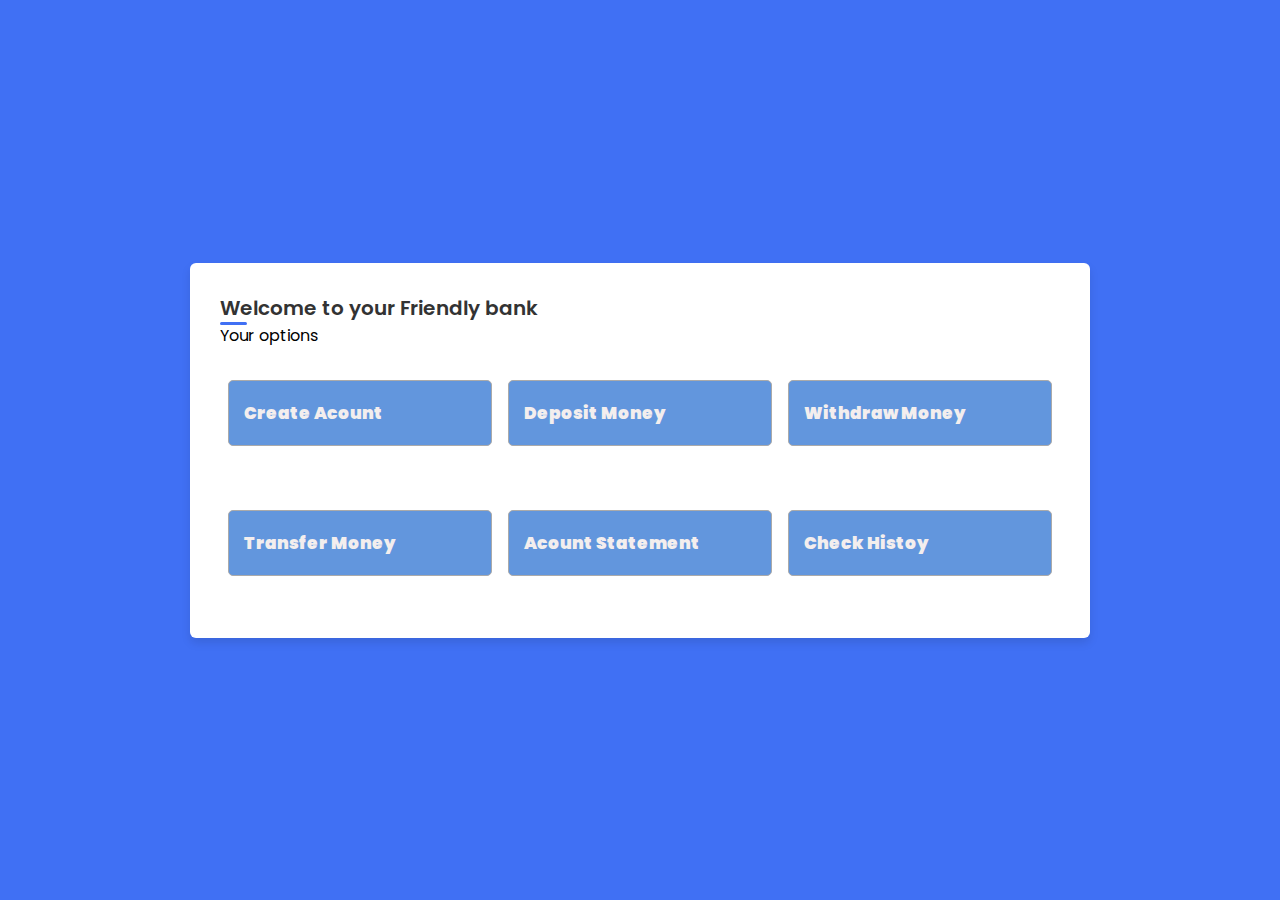
<file: templates/index.html>
<!DOCTYPE html>
<!--=== Coding by CodingLab | www.codinglabweb.com === -->
<html lang="en">
<head>
    <meta charset="UTF-8">
    <meta http-equiv="X-UA-Compatible" content="IE=edge">
    <meta name="viewport" content="width=device-width, initial-scale=1.0">
    
    <!----======== CSS ======== -->
    <link rel="stylesheet" href="../static/main.css">
    <link rel="icon" href="../static/favicon.ico" />     
    <!----===== Iconscout CSS ===== -->
    <link rel="stylesheet" href="https://unicons.iconscout.com/release/v4.0.0/css/line.css">

    <!--<title>Responsive Regisration Form </title>--> 
</head>
<body>
    <div class="container" style="
    padding-top: 30px;
    height: 436.667;
">
        <header>Welcome to your Friendly bank</header>

            <div class="options">
                <div class="details personal" style="display: block;">
                    <span class="title">Your options</span>

                    <div class="options_fields">
                        <div class="input-field">
                            <a href="acc_create">Create Acount</a>
                        </div>

                        <div class="input-field">
                            <a href="deposit">Deposit Money</a>
                        </div>
                         <div class="input-field">
                            <a href="withdraw">Withdraw Money</a>
                        </div>
                        <div class="input-field">
                            <a href="transfer">Transfer Money</a>
                        </div>
                        <div class="input-field">
                            <a href="statement">Acount Statement</a>
                        </div>
                        <div class="input-field">
                            <a href="history">Check Histoy</a>
                        </div>
                        

                    </div>
                </div>
                 
            </div>

           

          
    </div>

    <!--<script src="script.js"></script>-->
<!-- Code injected by live-server -->
<script type="text/javascript">
	// <![CDATA[  <-- For SVG support
	if ('WebSocket' in window) {
		(function () {
			function refreshCSS() {
				var sheets = [].slice.call(document.getElementsByTagName("link"));
				var head = document.getElementsByTagName("head")[0];
				for (var i = 0; i < sheets.length; ++i) {
					var elem = sheets[i];
					var parent = elem.parentElement || head;
					parent.removeChild(elem);
					var rel = elem.rel;
					if (elem.href && typeof rel != "string" || rel.length == 0 || rel.toLowerCase() == "stylesheet") {
						var url = elem.href.replace(/(&|\?)_cacheOverride=\d+/, '');
						elem.href = url + (url.indexOf('?') >= 0 ? '&' : '?') + '_cacheOverride=' + (new Date().valueOf());
					}
					parent.appendChild(elem);
				}
			}
			var protocol = window.location.protocol === 'http:' ? 'ws://' : 'wss://';
			var address = protocol + window.location.host + window.location.pathname + '/ws';
			var socket = new WebSocket(address);
			socket.onmessage = function (msg) {
				if (msg.data == 'reload') window.location.reload();
				else if (msg.data == 'refreshcss') refreshCSS();
			};
			if (sessionStorage && !sessionStorage.getItem('IsThisFirstTime_Log_From_LiveServer')) {
				console.log('Live reload enabled.');
				sessionStorage.setItem('IsThisFirstTime_Log_From_LiveServer', true);
			}
		})();
	}
	else {
		console.error('Upgrade your browser. This Browser is NOT supported WebSocket for Live-Reloading.');
	}
	// ]]>
</script>

</body>
</html>
</file>
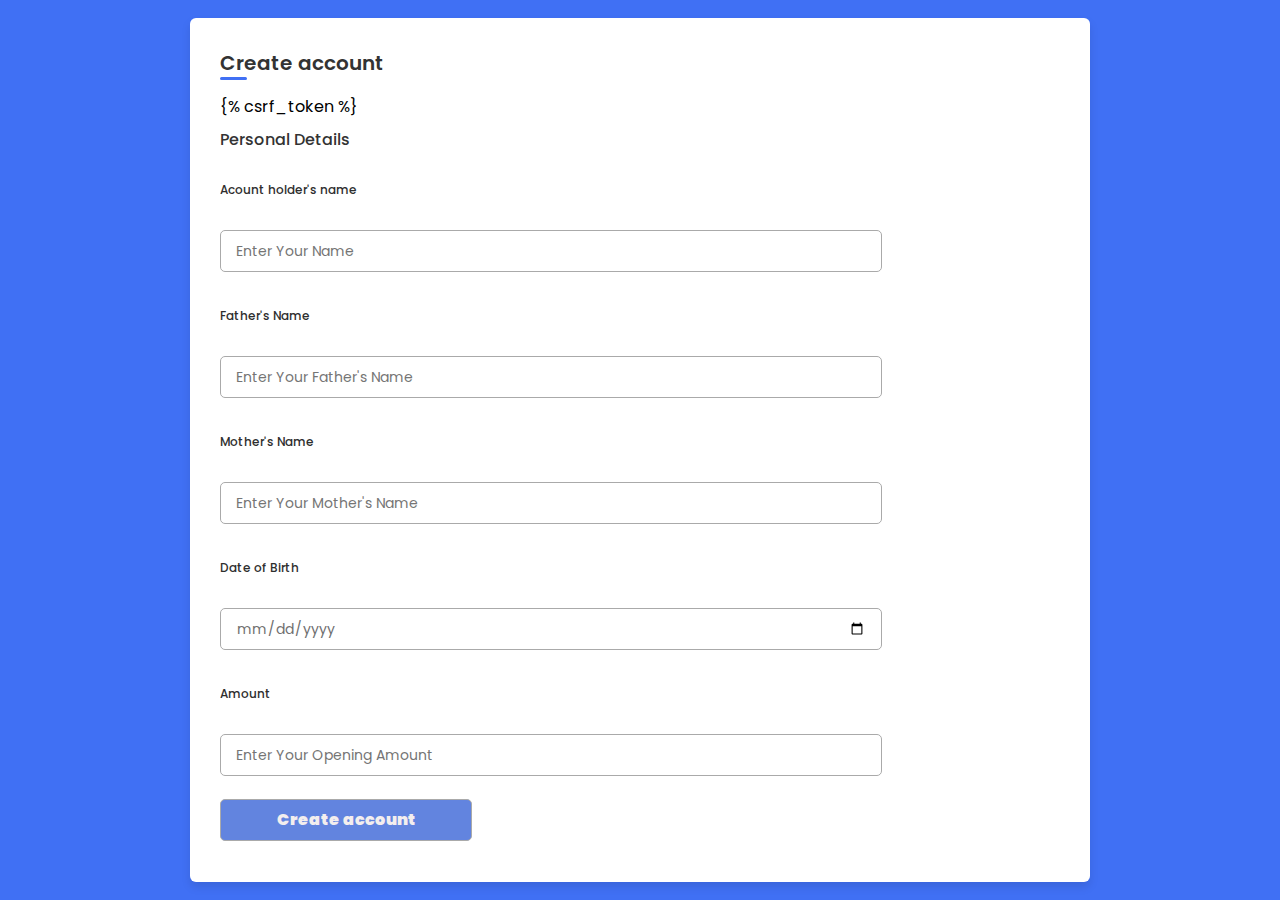
<file: templates/Create account.html>
<!DOCTYPE html>
<!--=== Coding by CodingLab | www.codinglabweb.com === -->
<html lang="en">
<head>
    <meta charset="UTF-8">
    <meta http-equiv="X-UA-Compatible" content="IE=edge">
    <meta name="viewport" content="width=device-width, initial-scale=1.0">
    
    <!----======== CSS ======== -->
    <link rel="stylesheet" href="../static/main.css">
    <link rel="icon" href="../static/favicon.ico" />

     
    <!----===== Iconscout CSS ===== -->
    <link rel="stylesheet" href="https://unicons.iconscout.com/release/v4.0.0/css/line.css">

    <!--<title>Responsive Regisration Form </title>--> 
</head>
<body>
    <div class="container" style="
    padding-top: 30px;
    height: 436.667;
">
        <header>Create account</header>

        <form action="/acc_create", method = "post">
        {% csrf_token %}

                <div class="details personal" style="display: block;">
                    <span class="title">Personal Details</span>

                    <div class="fields">
                        <div class="input-field">
                            <label>Acount holder's name</label>
                            <input type="text" name="main_name" placeholder="Enter Your Name" required="">
                        </div>

                        <div class="input-field">
                            <label>Father's Name</label>
                            <input type="text" name="f_name" placeholder="Enter Your Father's Name" required="">
                        </div>

                        

                        

                        <div class="input-field">
                            <label>Mother's Name</label>
                            <input type="text" name="m_name" placeholder="Enter Your Mother's Name" required="">

                        </div>
                        <div class="input-field">
                            <label>Date of Birth</label>
                            <input type="date" name="dob" placeholder="Enter Your D.O.B" required="">

                        </div>
                        <div class="input-field">
                            <label>Amount</label>
                            <input type="number" name="amount" placeholder="Enter Your Opening Amount" required="">

                        </div>
                        
                        <div class="button">
                          <input type="submit" value="Create account">
                        </div>
                    </div>
                </div>

                 
           

          
        </form>
    </div>

    <!--<script src="script.js"></script>-->
<!-- Code injected by live-server -->
<script type="text/javascript">
	// <![CDATA[  <-- For SVG support
	if ('WebSocket' in window) {
		(function () {
			function refreshCSS() {
				var sheets = [].slice.call(document.getElementsByTagName("link"));
				var head = document.getElementsByTagName("head")[0];
				for (var i = 0; i < sheets.length; ++i) {
					var elem = sheets[i];
					var parent = elem.parentElement || head;
					parent.removeChild(elem);
					var rel = elem.rel;
					if (elem.href && typeof rel != "string" || rel.length == 0 || rel.toLowerCase() == "stylesheet") {
						var url = elem.href.replace(/(&|\?)_cacheOverride=\d+/, '');
						elem.href = url + (url.indexOf('?') >= 0 ? '&' : '?') + '_cacheOverride=' + (new Date().valueOf());
					}
					parent.appendChild(elem);
				}
			}
			var protocol = window.location.protocol === 'http:' ? 'ws://' : 'wss://';
			var address = protocol + window.location.host + window.location.pathname + '/ws';
			var socket = new WebSocket(address);
			socket.onmessage = function (msg) {
				if (msg.data == 'reload') window.location.reload();
				else if (msg.data == 'refreshcss') refreshCSS();
			};
			if (sessionStorage && !sessionStorage.getItem('IsThisFirstTime_Log_From_LiveServer')) {
				console.log('Live reload enabled.');
				sessionStorage.setItem('IsThisFirstTime_Log_From_LiveServer', true);
			}
		})();
	}
	else {
		console.error('Upgrade your browser. This Browser is NOT supported WebSocket for Live-Reloading.');
	}
	// ]]>
</script>

</body>
</html>
</file>
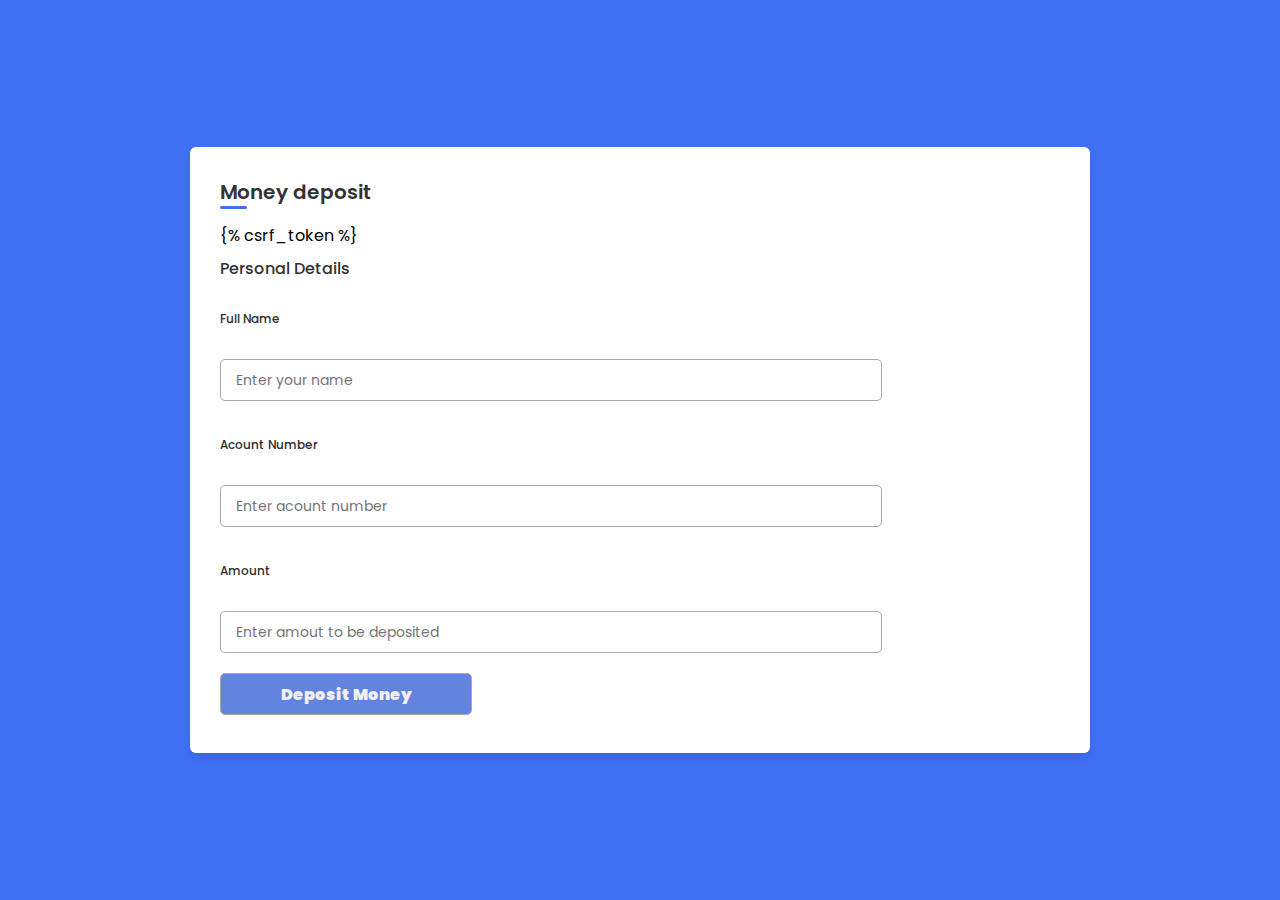
<file: templates/Deposit.html>
<!DOCTYPE html>
<!--=== Coding by CodingLab | www.codinglabweb.com === -->
<html lang="en">
<head>
    <meta charset="UTF-8">
    <meta http-equiv="X-UA-Compatible" content="IE=edge">
    <meta name="viewport" content="width=device-width, initial-scale=1.0">
    
    <!----======== CSS ======== -->
    <link rel="stylesheet" href="../static/main.css">
    <link rel="icon" href="../static/favicon.ico" />     
    <!----===== Iconscout CSS ===== -->
    <link rel="stylesheet" href="https://unicons.iconscout.com/release/v4.0.0/css/line.css">

    <!--<title>Responsive Regisration Form </title>--> 
</head>
<body>
    <div class="container" style="
    padding-top: 30px;
    height: 436.667;
">
        <header>Money deposit</header>

        <form action="/deposit", method = "post">
		{% csrf_token %}
				<div class="details personal" style="display: block;">
                    <span class="title">Personal Details</span>

                    <div class="fields">
                        <div class="input-field">
                            <label>Full Name</label>
                            <input type="text" name="name" placeholder="Enter your name" required="">
                        </div>

                        <div class="input-field">
                            <label>Acount Number</label>
                            <input type="number" name="acc_no" placeholder="Enter acount number" required="">
                        </div>

                        

                        

                        <div class="input-field">
                            <label>Amount</label>
                            <input type="number" name="amount" placeholder="Enter amout to be deposited" required="">

                        </div>

                        
                    </div>
                </div>

                <div class="button">
					<input type="submit" value="Deposit Money">
				  </div> 
           

         
        </form>
    </div>

    <!--<script src="script.js"></script>-->
<!-- Code injected by live-server -->
<script type="text/javascript">
	// <![CDATA[  <-- For SVG support
	if ('WebSocket' in window) {
		(function () {
			function refreshCSS() {
				var sheets = [].slice.call(document.getElementsByTagName("link"));
				var head = document.getElementsByTagName("head")[0];
				for (var i = 0; i < sheets.length; ++i) {
					var elem = sheets[i];
					var parent = elem.parentElement || head;
					parent.removeChild(elem);
					var rel = elem.rel;
					if (elem.href && typeof rel != "string" || rel.length == 0 || rel.toLowerCase() == "stylesheet") {
						var url = elem.href.replace(/(&|\?)_cacheOverride=\d+/, '');
						elem.href = url + (url.indexOf('?') >= 0 ? '&' : '?') + '_cacheOverride=' + (new Date().valueOf());
					}
					parent.appendChild(elem);
				}
			}
			var protocol = window.location.protocol === 'http:' ? 'ws://' : 'wss://';
			var address = protocol + window.location.host + window.location.pathname + '/ws';
			var socket = new WebSocket(address);
			socket.onmessage = function (msg) {
				if (msg.data == 'reload') window.location.reload();
				else if (msg.data == 'refreshcss') refreshCSS();
			};
			if (sessionStorage && !sessionStorage.getItem('IsThisFirstTime_Log_From_LiveServer')) {
				console.log('Live reload enabled.');
				sessionStorage.setItem('IsThisFirstTime_Log_From_LiveServer', true);
			}
		})();
	}
	else {
		console.error('Upgrade your browser. This Browser is NOT supported WebSocket for Live-Reloading.');
	}
	// ]]>
</script>

</body>
</html>
</file>
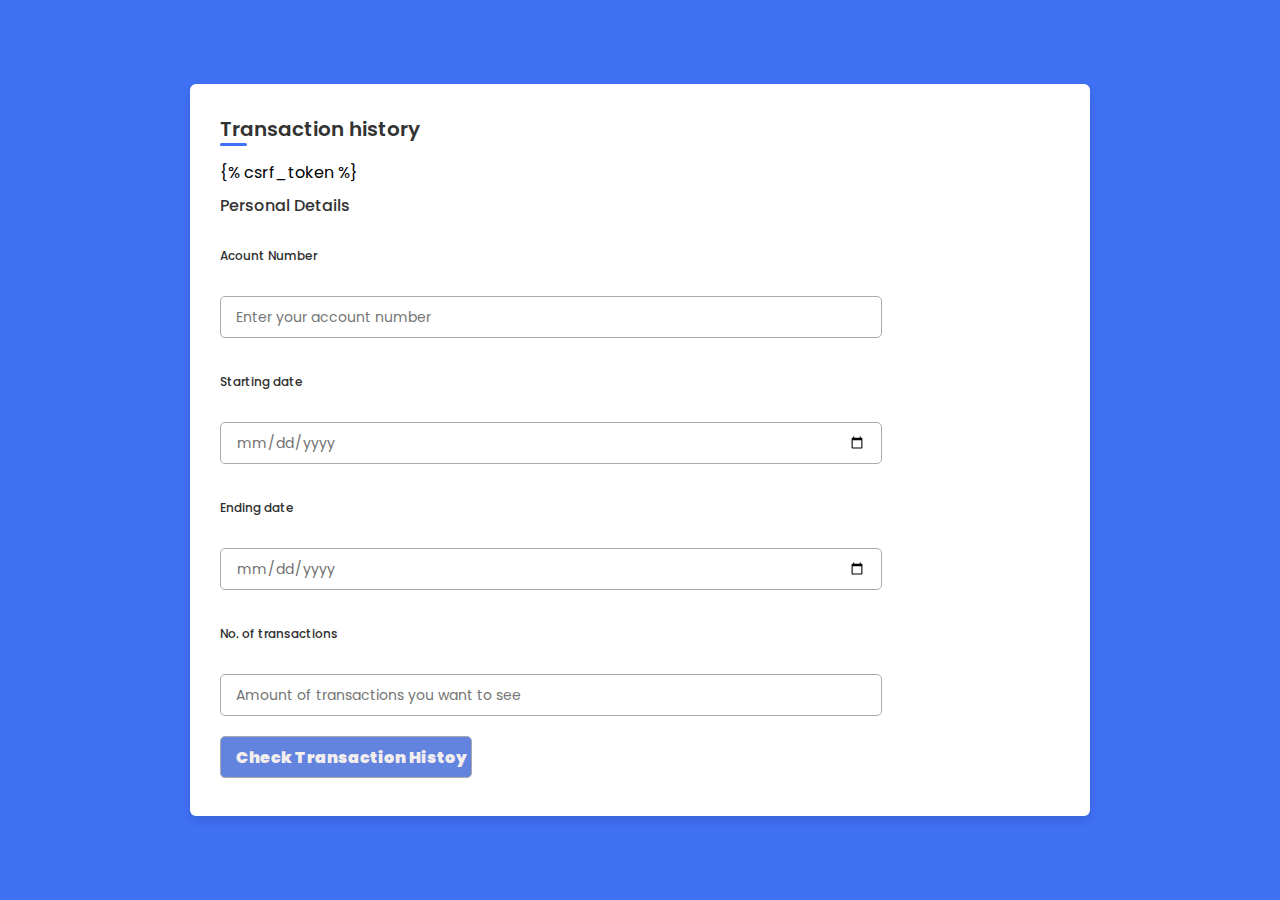
<file: templates/History.html>
<!DOCTYPE html>
<!--=== Coding by CodingLab | www.codinglabweb.com === -->
<html lang="en">
<head>
    <meta charset="UTF-8">
    <meta http-equiv="X-UA-Compatible" content="IE=edge">
    <meta name="viewport" content="width=device-width, initial-scale=1.0">
    
    <!----======== CSS ======== -->
    <link rel="stylesheet" href="../static/main.css">
    <link rel="icon" href="../static/favicon.ico" />     
    <!----===== Iconscout CSS ===== -->
    <link rel="stylesheet" href="https://unicons.iconscout.com/release/v4.0.0/css/line.css">

    <!--<title>Responsive Regisration Form </title>--> 
</head>
<body>
    <div class="container" style="
    padding-top: 30px;
    height: 436.667;
">
        <header>Transaction history</header>

        <form action="/history", method = "post">
        {% csrf_token %}
                <div class="details personal" style="display: block;">
                    <span class="title">Personal Details</span>

                    <div class="fields">
                        <div class="input-field">
                            <label>Acount Number</label>
                            <input type="number" name="acc_no" placeholder="Enter your account number" required="">
                        </div>

                        <div class="input-field">
                            <label>Starting date</label>
                            <input type="date" name="start_date" placeholder="Enter Starting Date" required="">
                        </div>

                        

                        

                        <div class="input-field">
                            <label>Ending date</label>
                            <input type="date" name="end_date" placeholder="Enter Ending Date" required="">

                        </div>
                        <div class="input-field">
                            <label>No. of transactions</label>
                            <input type="text" name="limit" placeholder="Amount of transactions you want to see" required="">

                        </div>

                        
                    </div>
                </div>

                 
                <div class="button">
					<input type="submit" value="Check Transaction Histoy">
				  </div>

          
        </form>
    </div>

    <!--<script src="script.js"></script>-->
<!-- Code injected by live-server -->
<script type="text/javascript">
	// <![CDATA[  <-- For SVG support
	if ('WebSocket' in window) {
		(function () {
			function refreshCSS() {
				var sheets = [].slice.call(document.getElementsByTagName("link"));
				var head = document.getElementsByTagName("head")[0];
				for (var i = 0; i < sheets.length; ++i) {
					var elem = sheets[i];
					var parent = elem.parentElement || head;
					parent.removeChild(elem);
					var rel = elem.rel;
					if (elem.href && typeof rel != "string" || rel.length == 0 || rel.toLowerCase() == "stylesheet") {
						var url = elem.href.replace(/(&|\?)_cacheOverride=\d+/, '');
						elem.href = url + (url.indexOf('?') >= 0 ? '&' : '?') + '_cacheOverride=' + (new Date().valueOf());
					}
					parent.appendChild(elem);
				}
			}
			var protocol = window.location.protocol === 'http:' ? 'ws://' : 'wss://';
			var address = protocol + window.location.host + window.location.pathname + '/ws';
			var socket = new WebSocket(address);
			socket.onmessage = function (msg) {
				if (msg.data == 'reload') window.location.reload();
				else if (msg.data == 'refreshcss') refreshCSS();
			};
			if (sessionStorage && !sessionStorage.getItem('IsThisFirstTime_Log_From_LiveServer')) {
				console.log('Live reload enabled.');
				sessionStorage.setItem('IsThisFirstTime_Log_From_LiveServer', true);
			}
		})();
	}
	else {
		console.error('Upgrade your browser. This Browser is NOT supported WebSocket for Live-Reloading.');
	}
	// ]]>
</script>

</body>
</html>
</file>
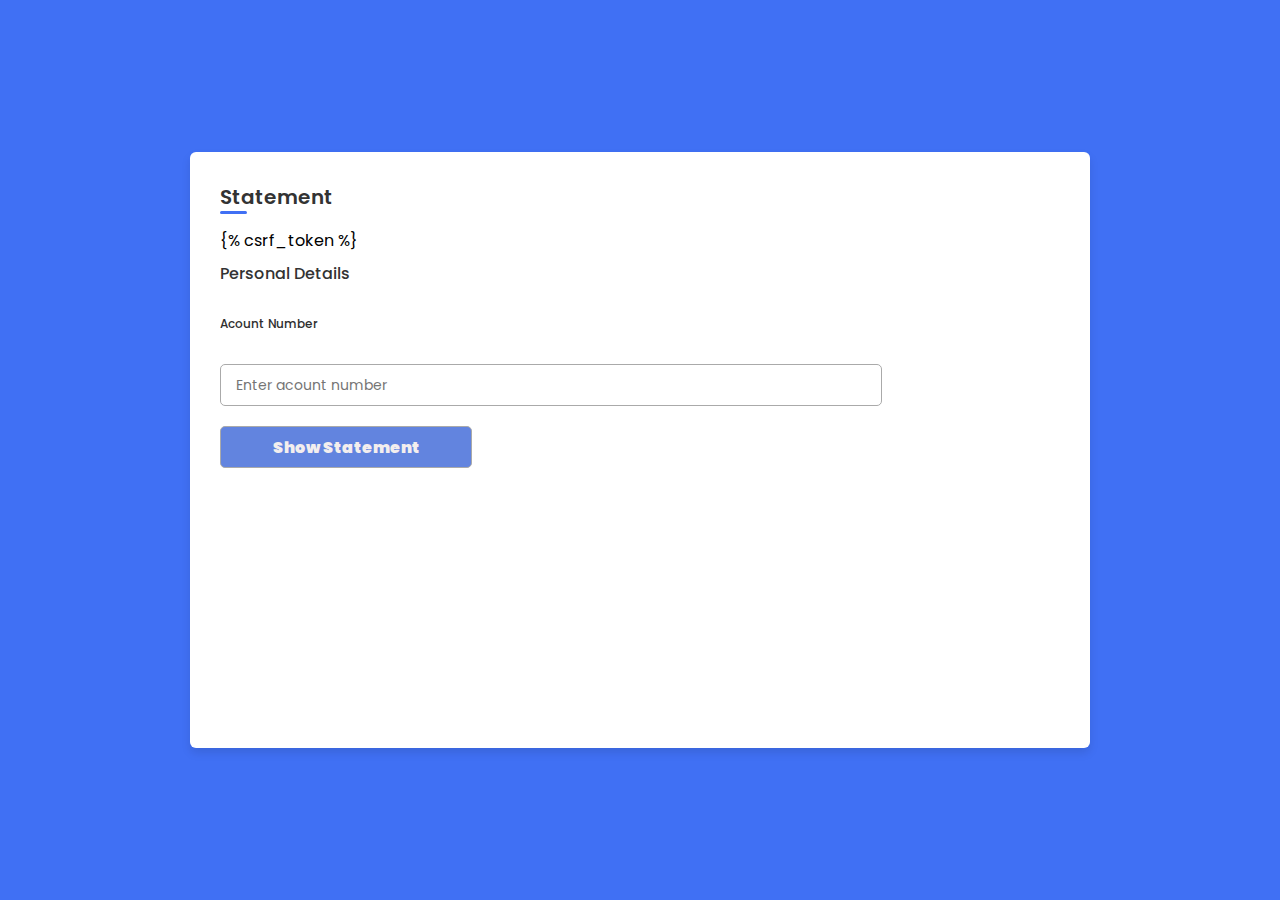
<file: templates/Statement.html>
<!DOCTYPE html>
<!--=== Coding by CodingLab | www.codinglabweb.com === -->
<html lang="en">
<head>
    <meta charset="UTF-8">
    <meta http-equiv="X-UA-Compatible" content="IE=edge">
    <meta name="viewport" content="width=device-width, initial-scale=1.0">
    
    <!----======== CSS ======== -->
    <link rel="stylesheet" href="../static/main.css">
    <link rel="icon" href="../static/favicon.ico" />     
    <!----===== Iconscout CSS ===== -->
    <link rel="stylesheet" href="https://unicons.iconscout.com/release/v4.0.0/css/line.css">

    <!--<title>Responsive Regisration Form </title>--> 
</head>
<body>
    <div class="container" style="
    padding-top: 30px;
    height: 436.667;
">
        <header>Statement</header>

        <form action="/statement", method = "post">
		{% csrf_token %}

                <div class="details personal" style="display: block;">
                    <span class="title">Personal Details</span>

                    <div class="fields">
                        <div class="input-field">
                            <label>Acount Number</label>
                            <input type="number" name="acc_no" placeholder="Enter acount number" required="">
                        </div>

                        
                        
                    </div>
                </div>

                 
				<div class="button">
					<input type="submit" value="Show Statement">
				  </div>

         
        </form>
    </div>

    <!--<script src="script.js"></script>-->
<!-- Code injected by live-server -->
<script type="text/javascript">
	// <![CDATA[  <-- For SVG support
	if ('WebSocket' in window) {
		(function () {
			function refreshCSS() {
				var sheets = [].slice.call(document.getElementsByTagName("link"));
				var head = document.getElementsByTagName("head")[0];
				for (var i = 0; i < sheets.length; ++i) {
					var elem = sheets[i];
					var parent = elem.parentElement || head;
					parent.removeChild(elem);
					var rel = elem.rel;
					if (elem.href && typeof rel != "string" || rel.length == 0 || rel.toLowerCase() == "stylesheet") {
						var url = elem.href.replace(/(&|\?)_cacheOverride=\d+/, '');
						elem.href = url + (url.indexOf('?') >= 0 ? '&' : '?') + '_cacheOverride=' + (new Date().valueOf());
					}
					parent.appendChild(elem);
				}
			}
			var protocol = window.location.protocol === 'http:' ? 'ws://' : 'wss://';
			var address = protocol + window.location.host + window.location.pathname + '/ws';
			var socket = new WebSocket(address);
			socket.onmessage = function (msg) {
				if (msg.data == 'reload') window.location.reload();
				else if (msg.data == 'refreshcss') refreshCSS();
			};
			if (sessionStorage && !sessionStorage.getItem('IsThisFirstTime_Log_From_LiveServer')) {
				console.log('Live reload enabled.');
				sessionStorage.setItem('IsThisFirstTime_Log_From_LiveServer', true);
			}
		})();
	}
	else {
		console.error('Upgrade your browser. This Browser is NOT supported WebSocket for Live-Reloading.');
	}
	// ]]>
</script>

</body>
</html>
</file>
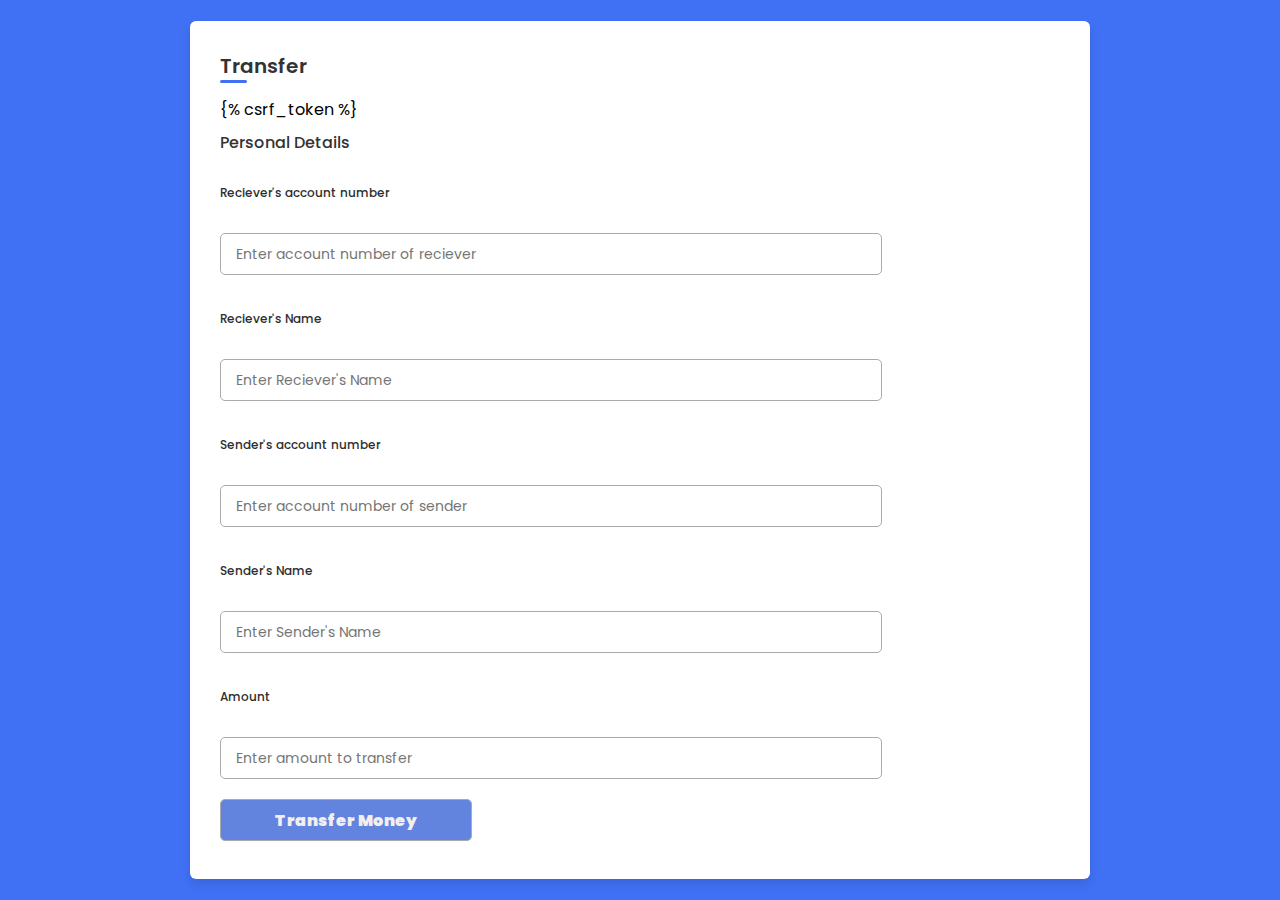
<file: templates/Transfer.html>
<!DOCTYPE html>
<!--=== Coding by CodingLab | www.codinglabweb.com === -->
<html lang="en">
<head>
    <meta charset="UTF-8">
    <meta http-equiv="X-UA-Compatible" content="IE=edge">
    <meta name="viewport" content="width=device-width, initial-scale=1.0">
    
    <!----======== CSS ======== -->
    <link rel="stylesheet" href="../static/main.css">
    <link rel="icon" href="../static/favicon.ico" />     
    <!----===== Iconscout CSS ===== -->
    <link rel="stylesheet" href="https://unicons.iconscout.com/release/v4.0.0/css/line.css">

    <!--<title>Responsive Regisration Form </title>--> 
</head>
<body>
    <div class="container" style="
    padding-top: 30px;
    height: 436.667;
">
        <header>Transfer</header>

        <form action="/transfer", method = "post">
        {% csrf_token %}
    
                <div class="details personal" style="display: block;">
                    <span class="title">Personal Details</span>

                    <div class="fields">
                        <div class="input-field">
                            <label>Reciever's account number</label>
                            <input type="text" name="reciever_acc_no" placeholder="Enter account number of reciever" required="">
                        </div>

                        <div class="input-field">
                            <label>Reciever's Name</label>
                            <input type="text" name="reciever_name" placeholder="Enter Reciever's Name" required="">
                        </div>

                        

                        

                        <div class="input-field">
                            <label>Sender's account number</label>
                            <input type="text" name="sender_acc_no" placeholder="Enter account number of sender" required="">

                        </div>
                        <div class="input-field">
                            <label>Sender's Name</label>
                            <input type="text" name="sender_name" placeholder="Enter Sender's Name" required="">

                        </div>
                        <div class="input-field">
                            <label>Amount</label>
                            <input type="text" name="amount" placeholder="Enter amount to transfer" required="">

                        </div>
                        
                    </div>
                </div>

                 
                <div class="button">
					<input type="submit" value="Transfer Money">
				  </div>

          
        </form>
    </div>

    <!--<script src="script.js"></script>-->
<!-- Code injected by live-server -->
<script type="text/javascript">
	// <![CDATA[  <-- For SVG support
	if ('WebSocket' in window) {
		(function () {
			function refreshCSS() {
				var sheets = [].slice.call(document.getElementsByTagName("link"));
				var head = document.getElementsByTagName("head")[0];
				for (var i = 0; i < sheets.length; ++i) {
					var elem = sheets[i];
					var parent = elem.parentElement || head;
					parent.removeChild(elem);
					var rel = elem.rel;
					if (elem.href && typeof rel != "string" || rel.length == 0 || rel.toLowerCase() == "stylesheet") {
						var url = elem.href.replace(/(&|\?)_cacheOverride=\d+/, '');
						elem.href = url + (url.indexOf('?') >= 0 ? '&' : '?') + '_cacheOverride=' + (new Date().valueOf());
					}
					parent.appendChild(elem);
				}
			}
			var protocol = window.location.protocol === 'http:' ? 'ws://' : 'wss://';
			var address = protocol + window.location.host + window.location.pathname + '/ws';
			var socket = new WebSocket(address);
			socket.onmessage = function (msg) {
				if (msg.data == 'reload') window.location.reload();
				else if (msg.data == 'refreshcss') refreshCSS();
			};
			if (sessionStorage && !sessionStorage.getItem('IsThisFirstTime_Log_From_LiveServer')) {
				console.log('Live reload enabled.');
				sessionStorage.setItem('IsThisFirstTime_Log_From_LiveServer', true);
			}
		})();
	}
	else {
		console.error('Upgrade your browser. This Browser is NOT supported WebSocket for Live-Reloading.');
	}
	// ]]>
</script>

</body>
</html>
</file>
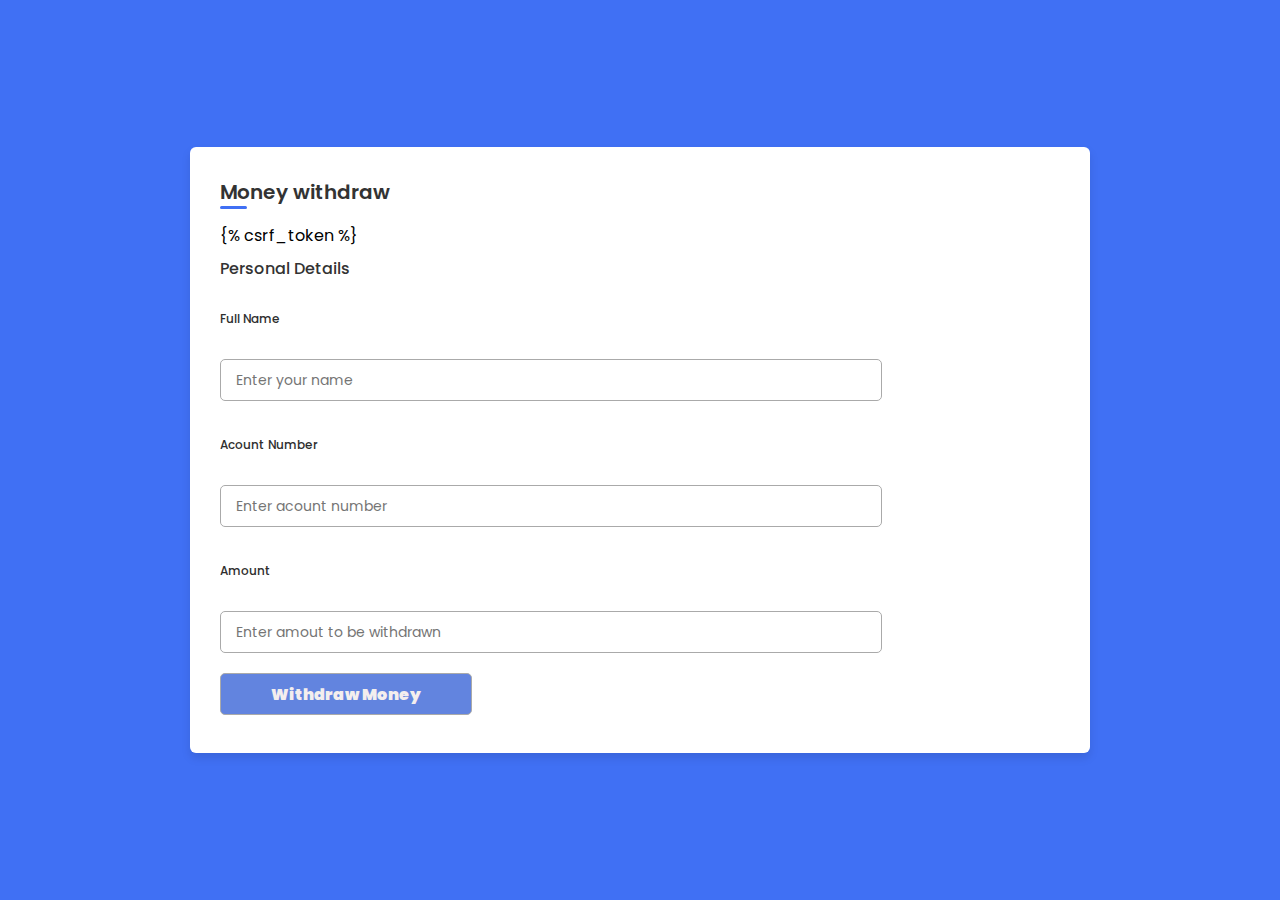
<file: templates/Withdraw.html>
<!DOCTYPE html>
<!--=== Coding by CodingLab | www.codinglabweb.com === -->
<html lang="en">
<head>
    <meta charset="UTF-8">
    <meta http-equiv="X-UA-Compatible" content="IE=edge">
    <meta name="viewport" content="width=device-width, initial-scale=1.0">
    
    <!----======== CSS ======== -->
    <link rel="stylesheet" href="../static/main.css">
    <link rel="icon" href="../static/favicon.ico" />     
    <!----===== Iconscout CSS ===== -->
    <link rel="stylesheet" href="https://unicons.iconscout.com/release/v4.0.0/css/line.css">

    <!--<title>Responsive Regisration Form </title>--> 
</head>
<body>
    <div class="container" style="
    padding-top: 30px;
    height: 436.667;
">
        <header>Money withdraw</header>

        <form action="/withdraw", method = "post">
		{% csrf_token %}
			<div class="details personal" style="display: block;">
                    <span class="title">Personal Details</span>

                    <div class="fields">
                        <div class="input-field">
                            <label>Full Name</label>
                            <input type="text" name="name" placeholder="Enter your name" required="">
                        </div>

                        <div class="input-field">
                            <label>Acount Number</label>
                            <input type="number" name="acc_no" placeholder="Enter acount number" required="">
                        </div>

                        

                        

                        <div class="input-field">
                            <label>Amount</label>
                            <input type="number" name="amount" placeholder="Enter amout to be withdrawn" required="">

                        </div>

                        
                    </div>
                </div>

				<div class="button">
					<input type="submit" value="Withdraw Money">
				  </div>
           

         
        </form>
    </div>

    <!--<script src="script.js"></script>-->
<!-- Code injected by live-server -->
<script type="text/javascript">
	// <![CDATA[  <-- For SVG support
	if ('WebSocket' in window) {
		(function () {
			function refreshCSS() {
				var sheets = [].slice.call(document.getElementsByTagName("link"));
				var head = document.getElementsByTagName("head")[0];
				for (var i = 0; i < sheets.length; ++i) {
					var elem = sheets[i];
					var parent = elem.parentElement || head;
					parent.removeChild(elem);
					var rel = elem.rel;
					if (elem.href && typeof rel != "string" || rel.length == 0 || rel.toLowerCase() == "stylesheet") {
						var url = elem.href.replace(/(&|\?)_cacheOverride=\d+/, '');
						elem.href = url + (url.indexOf('?') >= 0 ? '&' : '?') + '_cacheOverride=' + (new Date().valueOf());
					}
					parent.appendChild(elem);
				}
			}
			var protocol = window.location.protocol === 'http:' ? 'ws://' : 'wss://';
			var address = protocol + window.location.host + window.location.pathname + '/ws';
			var socket = new WebSocket(address);
			socket.onmessage = function (msg) {
				if (msg.data == 'reload') window.location.reload();
				else if (msg.data == 'refreshcss') refreshCSS();
			};
			if (sessionStorage && !sessionStorage.getItem('IsThisFirstTime_Log_From_LiveServer')) {
				console.log('Live reload enabled.');
				sessionStorage.setItem('IsThisFirstTime_Log_From_LiveServer', true);
			}
		})();
	}
	else {
		console.error('Upgrade your browser. This Browser is NOT supported WebSocket for Live-Reloading.');
	}
	// ]]>
</script>

</body>
</html>
</file>
<file: static/main.css>
/* ===== Google Font Import - Poppins ===== */
@import url('https://fonts.googleapis.com/css2?family=Poppins:wght@200;300;400;500;600&display=swap');

* {
    margin: 0;
    padding: 0;
    box-sizing: border-box;
    font-family: 'Poppins', sans-serif;
}

body {
    min-height: 100vh;
    display: flex;
    align-items: center;
    justify-content: center;
    background: #4070f4;
}

.container {
    position: relative;
    max-width: 900px;
    width: 100%;
    border-radius: 6px;
    padding: 30px;
    margin: 0 15px;
    background-color: #fff;
    box-shadow: 0 5px 10px rgba(0, 0, 0, 0.1);
}

.container header {
    position: relative;
    font-size: 20px;
    font-weight: 600;
    color: #333;
}

.container header::before {
    content: "";
    position: absolute;
    left: 0;
    bottom: -2px;
    height: 3px;
    width: 27px;
    border-radius: 8px;
    background-color: #4070f4;
}

.container form {
    position: relative;
    margin-top: 16px;
    min-height: 490px;
    background-color: #fff;
    overflow: hidden;
}

.container form .form {
    position: absolute;
    background-color: #fff;
    transition: 0.3s ease;
}

.container form .form.second {
    opacity: 0;
    pointer-events: none;
    transform: translateX(100%);
}

form.secActive .form.second {
    opacity: 1;
    pointer-events: auto;
    transform: translateX(0);
}

form.secActive .form.first {
    opacity: 0;
    pointer-events: none;
    transform: translateX(-100%);
}

.container form .title {
    display: block;
    margin-bottom: 8px;
    font-size: 16px;
    font-weight: 500;
    margin: 6px 0;
    color: #333;
}

.container .options .fields {
    display: block;
    align-items: center;
    justify-content: space-between;
    flex-wrap: wrap;
    line-height: 400%;
}

.options .fields .input-field {
    display: flex;
    width: calc(100% / 3 - 15px);
    flex-direction: column;
    margin: 4px 0;
}

.container .options .options_fields {
    display: grid;
    /* column-gap: 50px; */
    grid-template-columns: repeat(3, 1fr);
    /* grid-template-rows: repeat(3,1fr); */
    align-items: center;
    justify-content: space-between;
    flex-wrap: wrap;
    line-height: 400%;
}

.options .options_fields .input-field {
    display: flex;
    /* width: calc(100% / 3 - 15px); */
    flex-direction: column;
    margin: 1rem 0;
    padding: 1rem 0.5rem;
}

.title {
    padding-top: 2px;
}

.button input {
    outline: none;
    font-size: 16px;
    background: #6284df;
    font-weight: 900;
    color: #f3eeee;
    border-radius: 5px;
    border: 1px solid #aaa;
    padding: 0 15px;
    height: 42px;
    margin: 8px 0;
    width: 30%;

}


.container form .fields {
    display: block;
    align-items: center;
    justify-content: space-between;
    flex-wrap: wrap;
    line-height: 400%;
}

form .fields .input-field {
    display: flex;
    width: calc(100% / 3 - 15px);
    flex-direction: column;
    margin: 4px 0;
}

.container form .options_fields {
    display: block;
    align-items: center;
    justify-content: space-between;
    flex-wrap: wrap;
    line-height: 400%;
}

form .options_fields .input-field {
    display: flex;
    width: calc(100% / 3 - 15px);
    flex-direction: column;
    margin: 4px 0;
}

.input-field label {
    font-size: 12px;
    font-weight: 500;
    color: #2e2e2e;
}

.input-field input,
select {
    outline: none;
    font-size: 14px;
    font-weight: 400;
    color: #333;
    border-radius: 5px;
    border: 1px solid #aaa;
    padding: 0 15px;
    height: 42px;
    margin: 8px 0;
    width: 250%;
}

.input-field a {
    outline: none;
    font-size: 17px;
    background: #6296dd;
    font-weight: 900;
    color: #f3eeee;
    border-radius: 5px;
    border: 1px solid #aaa;
    padding: 0 15px;
    text-decoration: none;
}

.input-field input :focus,
.input-field select:focus {
    box-shadow: 0 3px 6px rgba(0, 0, 0, 0.13);
}

.input-field select,
.input-field input[type="date"] {
    color: #707070;
}

.input-field input[type="date"]:valid {
    color: #333;
}

.container form button,
.backBtn {
    display: flex;
    align-items: center;
    justify-content: center;
    height: 45px;
    max-width: 200px;
    width: 100%;
    border: none;
    outline: none;
    color: #fff;
    border-radius: 5px;
    margin: 25px 0;
    background-color: #4070f4;
    transition: all 0.3s linear;
    cursor: pointer;
}

.container form .btnText {
    font-size: 14px;
    font-weight: 400;
}

form button:hover {
    background-color: #265df2;
}

form button i,
form .backBtn i {
    margin: 0 6px;
}

form .backBtn i {
    transform: rotate(180deg);
}

form .buttons {
    display: flex;
    align-items: center;
}

form .buttons button,
.backBtn {
    margin-right: 14px;
}

@media (max-width: 750px) {
    .container form {
        overflow-y: scroll;
    }

    .container form::-webkit-scrollbar {
        display: none;
    }

    form .fields .input-field {
        width: calc(100% / 2 - 15px);
    }

    form .options_fields .input-field {
        width: calc(100% / 2 - 15px);

    }

}

@media (max-width: 750px) {

    .input-field input,
    select {

        width: 200%;
    }
}
</file>
